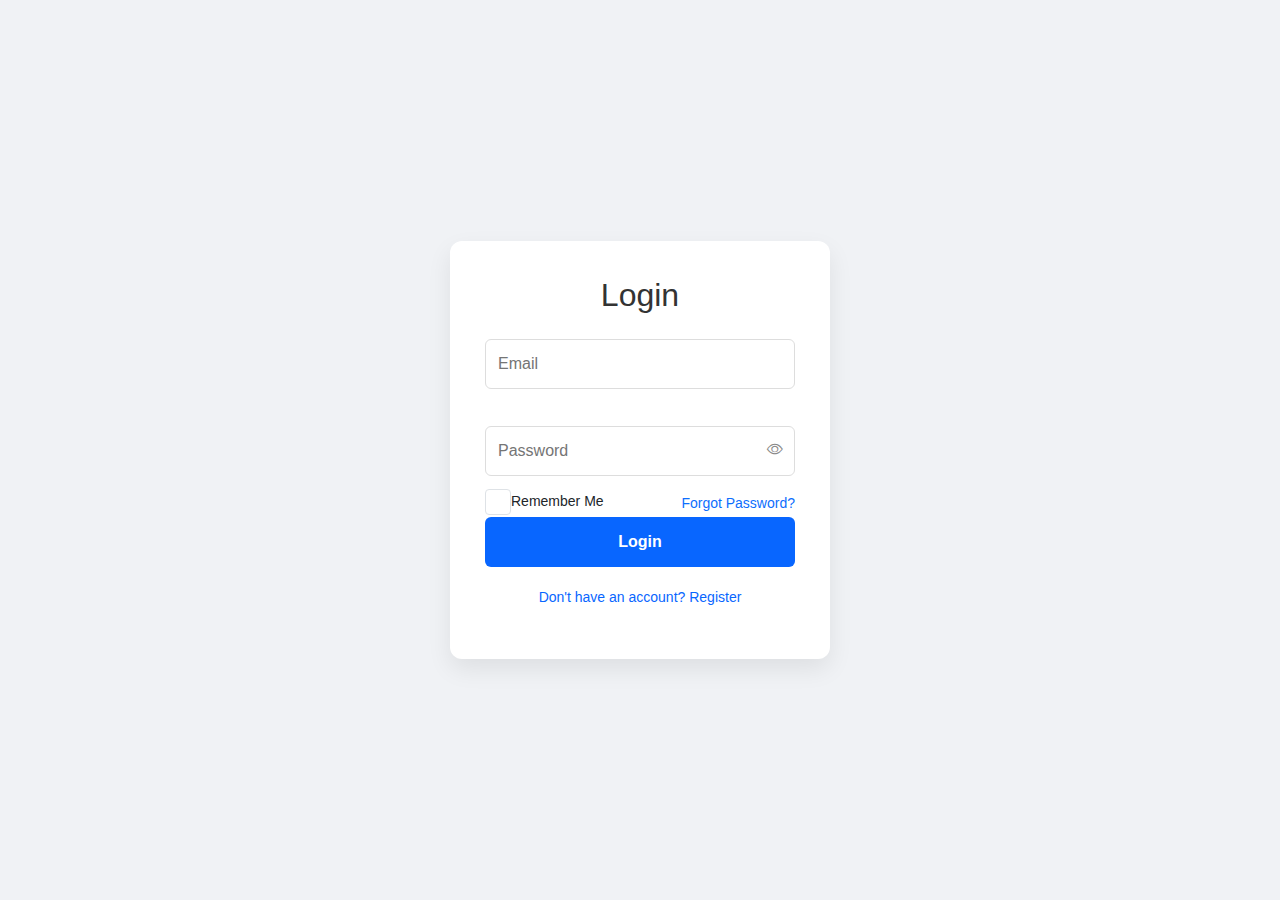
<file: index.html>
<!DOCTYPE html>
<html lang="en">
<head>
    <meta charset="UTF-8">
    <meta name="viewport" content="width=device-width, initial-scale=1.0">
    <title>Login & Register</title>
    <link rel="stylesheet" href="https://cdn.jsdelivr.net/npm/bootstrap-icons/font/bootstrap-icons.css">
    <link href="https://cdn.jsdelivr.net/npm/bootstrap@5.3.0/dist/css/bootstrap.min.css" rel="stylesheet">
    <link rel="stylesheet" href="style.css">
</head>





<body>

<div class="container">
    <div id="loginForm">
        <h2>Login</h2>
        <div class="input-group">
            <input type="email" id="loginEmail" placeholder="Email">
        </div>
        <div id="loginEmailFeedback" class="email-feedback" aria-live="polite"></div>




        
        <div class="password-box">
            <div class="password-wrapper">
                <input type="password" id="loginPassword" placeholder="Password">
                <i class="bi bi-eye" onclick="togglePassword('loginPassword', this)"></i>
            </div>
            <div class="d-flex justify-content-between align-items-center mt-2">
                <div class="form-check">
                    <input class="form-check-input" type="checkbox" id="rememberMe">
                    <label class="form-check-label small" for="rememberMe">Remember Me</label>
                </div>
                <a href="#" onclick="showForgot()" class="small text-decoration-none">Forgot Password?</a>
            </div>
        </div>
        <button onclick="login()">Login</button>
        <p class="toggle" onclick="showRegister()">Don't have an account? Register</p> 
    </div>




    
    <div id="registerForm" class="hidden">
        <h2>Register</h2>
        <div class="input-group">
            <input type="email" id="registerEmail" placeholder="Email">
        </div>
        <div id="registerEmailFeedback" class="email-feedback" aria-live="polite"></div>


        
        
        <div class="password-box">
            <div class="password-wrapper">
                <input type="password" id="registerPassword" placeholder="Password">
                <i class="bi bi-eye" onclick="togglePassword('registerPassword', this)"></i>
            </div>
        </div>
        <button onclick="register()">Register</button>
        <p class="toggle" onclick="showLogin()">Already have an account? Login</p>  
    </div>







    <div id="forgotForm" class="hidden">
        <h2>Forgot Password</h2>
        <div class="input-group mb-2">
            <input type="email" id="forgotEmail" placeholder="Enter Registered Email">
        </div>
        <div id="forgotEmailFeedback" class="email-feedback" aria-live="polite"></div>
        
        <button onclick="submitForgot()">Submit</button>
        <p class="toggle" onclick="showLogin()">Back to Login</p>
    </div>
</div>

<script src="script.js"></script>
</body>
</html>
</file>
<file: style.css>
body {
    font-family: 'Segoe UI', Tahoma, Geneva, Verdana, sans-serif;
    background: #f0f2f5;
    display: flex;
    justify-content: center;
    align-items: center;
    min-height: 100vh;
    margin: 0;
}

.container {
    background: #ffffff;
    padding: 35px;
    width: 380px;
    border-radius: 12px;
    box-shadow: 0 10px 25px rgba(0,0,0,0.08);
}

.hidden { display: none !important; }

h2 { text-align: center; margin-bottom: 25px; color: #333; }

input {
    width: 100%;
    padding: 12px;
    margin-bottom: 5px;
    border: 1px solid #ddd;
    border-radius: 6px;
    box-sizing: border-box;
}

.email-feedback {
    font-size: 13px;
    min-height: 20px;
    margin-bottom: 12px;
    font-weight: 500;
}

.invalid { color: #e74c3c; }
.valid { color: #2ecc71; }

.password-box { position: relative; }
.password-box i {
    position: absolute;
    right: 12px;
    top: 12px;
    cursor: pointer;
    color: #888;
}

.form-check-input { width: 16px !important; margin: 0; }

button {
    width: 100%;
    padding: 13px;
    background: #0866ff ;
    color: white;
    border: none;
    border-radius: 6px;
    font-size: 16px;
    font-weight: 600;
    cursor: pointer;
    transition: background 0.2s;
}

button:hover { background: #0055d4; }

.toggle {
    margin-top: 20px;
    color: #0866ff;
    cursor: pointer;
    text-align: center;
    font-size: 14px;
}

.dashboard-container { background: #fff; padding: 50px; border-radius: 15px; }
</file>
